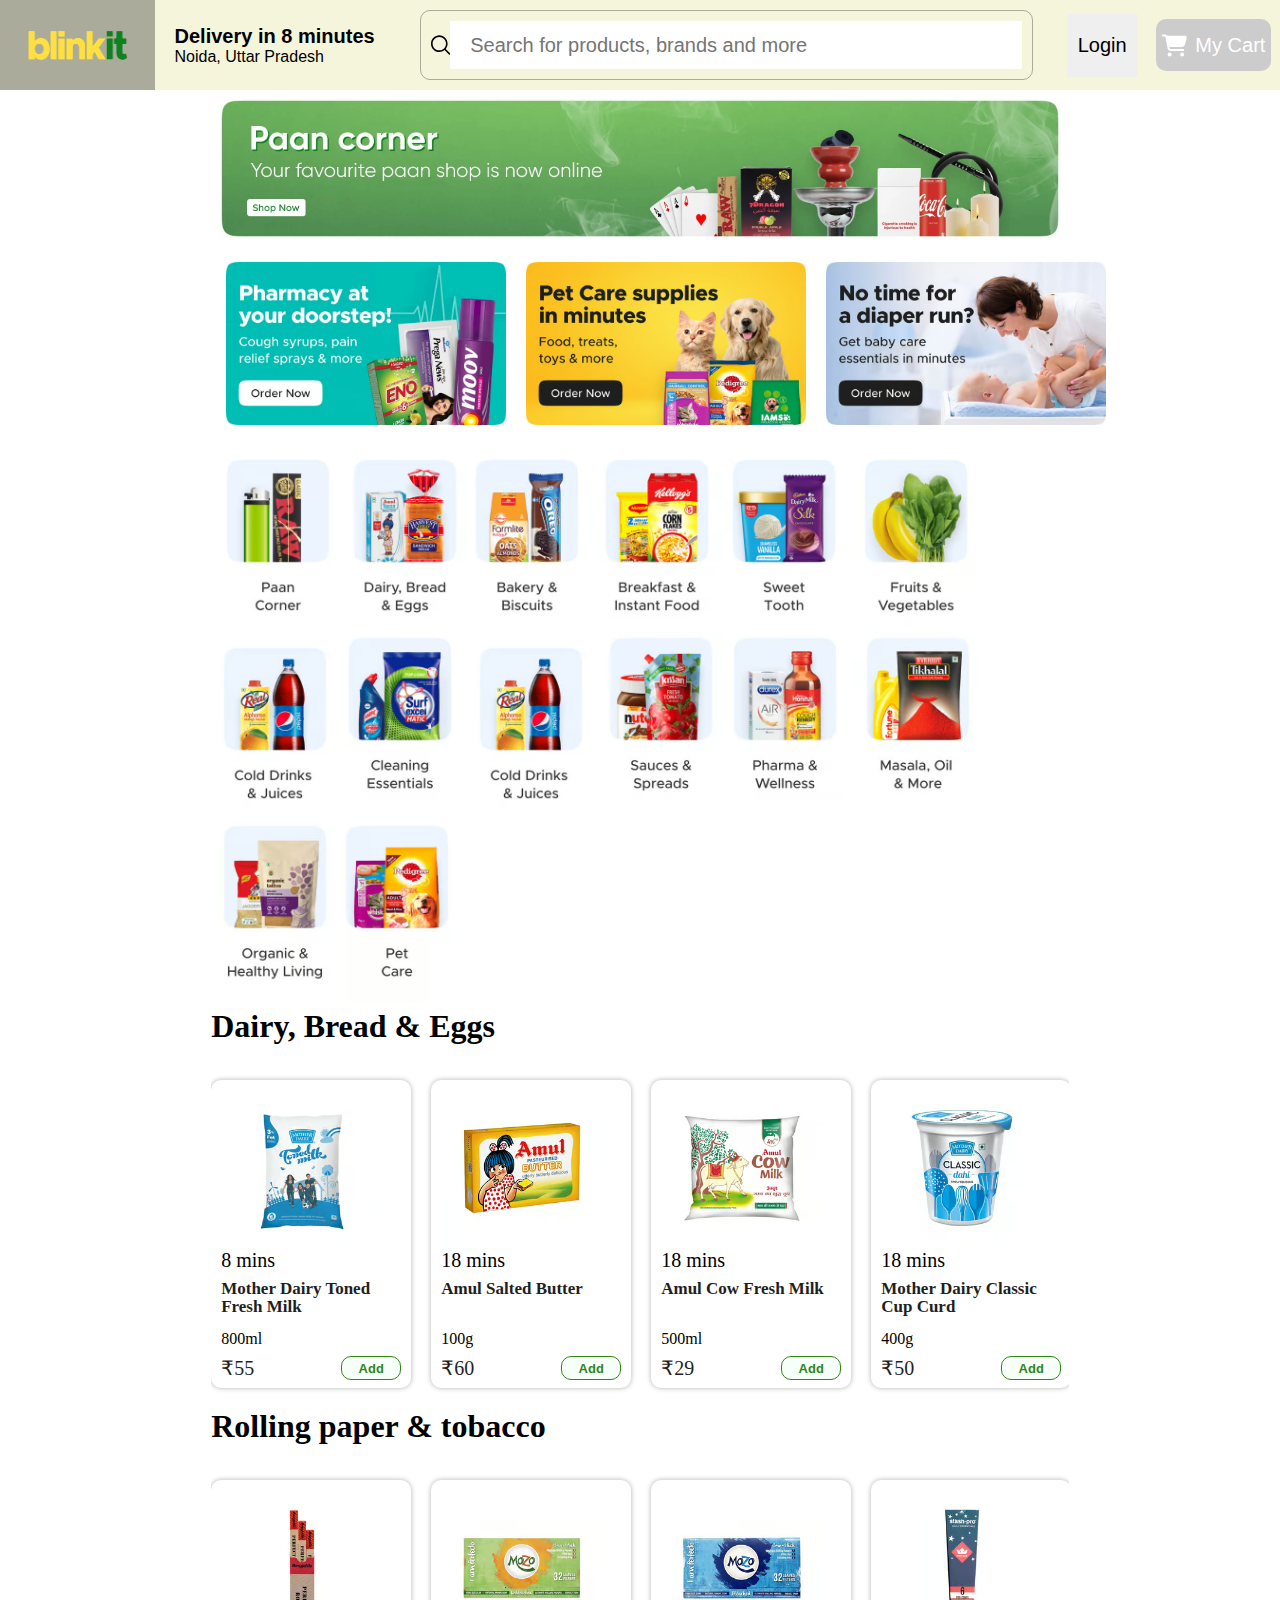
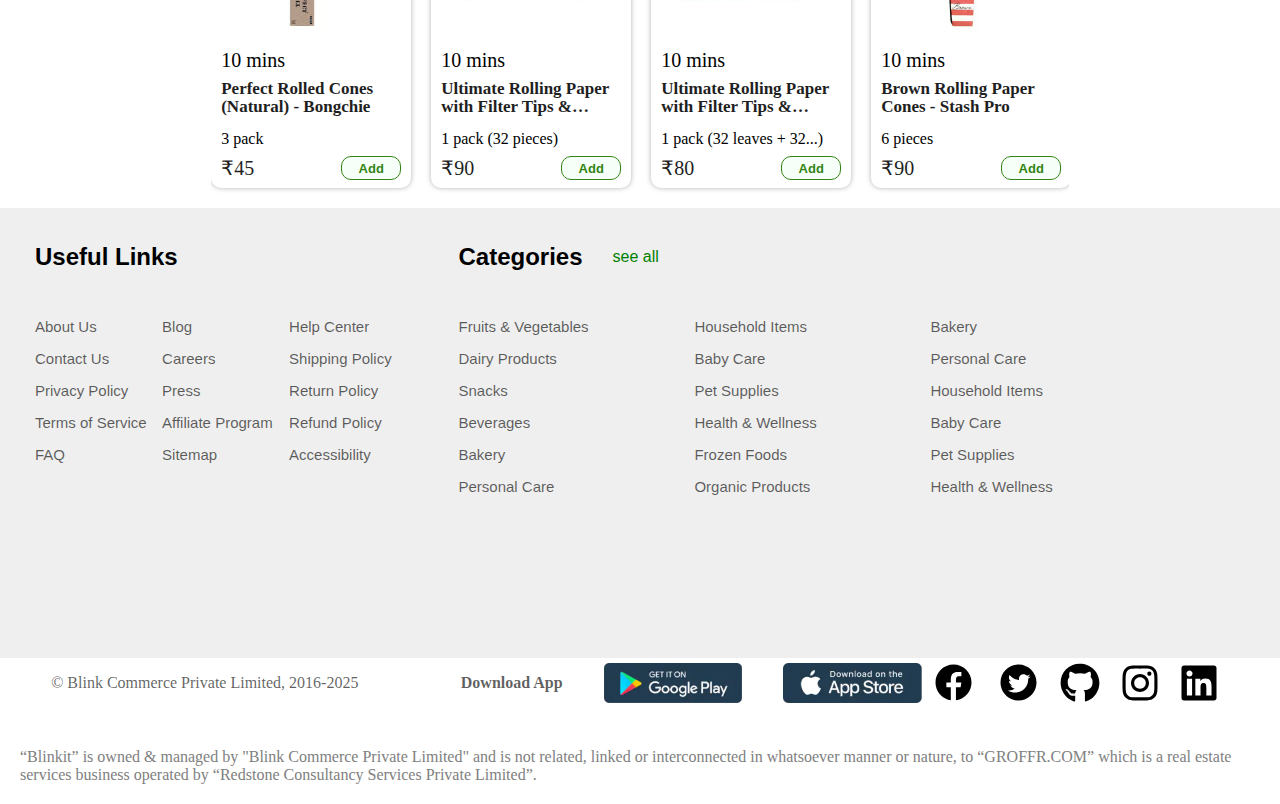
<file: blinkitClone/index.html>
<!DOCTYPE html>
<html lang="en">
<head>
    <meta charset="UTF-8">
    <meta name="viewport" content="width=device-width, initial-scale=1.0">
    <title>Document</title>
    <link rel="stylesheet" href="style.css">
    <link rel="stylesheet" href="https://cdnjs.cloudflare.com/ajax/libs/font-awesome/6.7.2/css/all.min.css" integrity="sha512-Evv84Mr4kqVGRNSgIGL/F/aIDqQb7xQ2vcrdIwxfjThSH8CSR7PBEakCr51Ck+w+/U6swU2Im1vVX0SVk9ABhg==" crossorigin="anonymous" referrerpolicy="no-referrer" />
</head>
<body>
    <nav>
        
        <div class="logo">

            <img src="./logo.webp" alt="Logo" width="100%" height="100%">

    </div>
        <div class="delivery">
            <h2>Delivery in 8 minutes</h2>
            <p>Noida, Uttar Pradesh</p>
        </div>
        <div class="searchbar">
            <svg fill="#000000" height="20px" width="20px" version="1.1" id="Capa_1" xmlns="http://www.w3.org/2000/svg" xmlns:xlink="http://www.w3.org/1999/xlink" viewBox="0 0 490.4 490.4" xml:space="preserve"><g id="SVGRepo_bgCarrier" stroke-width="0"></g><g id="SVGRepo_tracerCarrier" stroke-linecap="round" stroke-linejoin="round"></g><g id="SVGRepo_iconCarrier"> <g> <path d="M484.1,454.796l-110.5-110.6c29.8-36.3,47.6-82.8,47.6-133.4c0-116.3-94.3-210.6-210.6-210.6S0,94.496,0,210.796 s94.3,210.6,210.6,210.6c50.8,0,97.4-18,133.8-48l110.5,110.5c12.9,11.8,25,4.2,29.2,0C492.5,475.596,492.5,463.096,484.1,454.796z M41.1,210.796c0-93.6,75.9-169.5,169.5-169.5s169.6,75.9,169.6,169.5s-75.9,169.5-169.5,169.5S41.1,304.396,41.1,210.796z"></path> </g> </g></svg>
            <input type="text" placeholder="Search for products, brands and more">
        </div>
        <div class="buttons">
            <button class="login">Login</button>
            <button class="signup"><svg class="cart" xmlns="http://www.w3.org/2000/svg" width="25" height="25" viewBox="0 0 576 512"><!--!Font Awesome Free 6.7.2 by @fontawesome - https://fontawesome.com License - https://fontawesome.com/license/free Copyright 2025 Fonticons, Inc.--><path d="M0 24C0 10.7 10.7 0 24 0L69.5 0c22 0 41.5 12.8 50.6 32l411 0c26.3 0 45.5 25 38.6 50.4l-41 152.3c-8.5 31.4-37 53.3-69.5 53.3l-288.5 0 5.4 28.5c2.2 11.3 12.1 19.5 23.6 19.5L488 336c13.3 0 24 10.7 24 24s-10.7 24-24 24l-288.3 0c-34.6 0-64.3-24.6-70.7-58.5L77.4 54.5c-.7-3.8-4-6.5-7.9-6.5L24 48C10.7 48 0 37.3 0 24zM128 464a48 48 0 1 1 96 0 48 48 0 1 1 -96 0zm336-48a48 48 0 1 1 0 96 48 48 0 1 1 0-96z"/></svg>
              My Cart</button>
        </div>
    </nav>
    
    <section class="hero">
        <div class="wide">
            <img src="./Group-33704.webp" alt="Banner" width="100%" height="100%">
        </div>
        <div class="smalls">
            <a href="https://www.google.in">
            <img src="./1.avif" alt="Banner" width="100%" height="100%">
            </a>
            <a href="https://www.google.in">
            <img src="./2.avif" alt="Banner" width="100%" height="100%">
            </a>
            <a href="https://www.google.in">
            <img src="./3.avif" alt="Banner" width="100%" height="100%">
            </a>
        </div>
    </section>
    <section class="categories">
        <div class="product">
            <img src="./01.avif" alt="Product" width="100%" height="100%">
             
        </div>
        <div class="product">
            <img src="./breads.avif" alt="Product" width="100%" height="100%">
             
        </div> <div class="product">
            <img src="./bakery & biscuits.avif" alt="Product" width="100%" height="100%">
             
        </div> <div class="product">
            <img src="./breakfast.avif" alt="Product" width="100%" height="100%">
             
        </div> <div class="product">
            <img src="./sweet tooth.avif" alt="Product" width="100%" height="100%">
             
        </div> <div class="product">
            <img src="./fruits.avif" alt="Product" width="100%" height="100%">
             
        </div> <div class="product">
            <img src="./cold drinks.avif" alt="Product" width="100%" height="100%">
             
        </div> <div class="product">
            <img src="./cleaning.avif" alt="Product" width="100%" height="100%">
             
        </div> <div class="product">
            <img src="./cold drinks.avif" alt="Product" width="100%" height="100%">
             
        </div> <div class="product">
            <img src="./sauce & spreds.avif" alt="Product" width="100%" height="100%">
             
        </div> <div class="product">
            <img src="./pherma.avif" alt="Product" width="100%" height="100%">
             
        </div> <div class="product">
            <img src="./masala.avif" alt="Product" width="100%" height="100%">
             
        </div> <div class="product">
            <img src="./organic.avif" alt="Product" width="100%" height="100%">
             
        </div> <div class="product">
            <img src="./pet care.avif" alt="Product" width="100%" height="100%">
             
        </div>
    </section>
    <section class="products">
      <h1>Dairy, Bread & Eggs</h1>
      <div class="product-array">
        <div class="product-card">
          <img src="./lassi.avif" alt="product" width="100%" height="100%">
          <div class="content">
            <p>8 mins</p>
            <h2>Mother Dairy Toned Fresh Milk</h2>
            <p>800ml</p>
            <div class="add-to-cart">
              <p>₹55</p>
              <button class="add">Add</button>
            </div>
          </div>
        </div>
        <div class="product-card">
          <img src="./amul salted butter.avif" alt="product" width="100%" height="100%">
          <div class="content">
            <p>18 mins</p>
            <h2>Amul Salted Butter</h2>
            <p>100g</p>
            <div class="add-to-cart">
              <p>₹60</p>
              <button class="add">Add</button>
            </div>
          </div>
        </div>
        <div class="product-card">
          <img src="./amul cow fresh milk.avif" alt="product" width="100%" height="100%">
          <div class="content">
            <p>18 mins</p>
            <h2>Amul Cow Fresh Milk</h2>
            <p>500ml</p>
            <div class="add-to-cart">
              <p>₹29</p>
              <button class="add">Add</button>
            </div>
          </div>
        </div>
        <div class="product-card">
          <img src="./Mother Dairy Classic Cup Curd.avif" alt="product" width="100%" height="100%">
          <div class="content">
            <p>18 mins</p>
            <h2>Mother Dairy Classic Cup Curd</h2>
            <p>400g</p>
            <div class="add-to-cart">
              <p>₹50</p>
              <button class="add">Add</button>
            </div>
          </div>
        </div>

        <div class="product-card">
          <img src="./Mother Dairy Classic Curd.avif" alt="product" width="100%" height="100%">
          <div class="content">
            <p>18 mins</p>
            <h2>Mother Dairy Classic Curd</h2>
            <p>1kg</p>
            <div class="add-to-cart">
              <p>₹75</p>
              <button class="add">Add</button>
            </div>
          </div>
        </div>

        <div class="product-card">
          <img src="./harvest gold white bread.avif" alt="product" width="100%" height="100%">
          <div class="content">
            <p>18 mins</p>
            <h2>Harvest Gold 100% Atta Whole Wheat Bread</h2>
            <p>450g</p>
            <div class="add-to-cart">
              <p>₹60</p>
              <button class="add">Add</button>
            </div>
          </div>
        </div>

        <div class="product-card">
          <img src="./Amul Taaza Homogenised Toned....avif" alt="product" width="100%" height="100%">
          <div class="content">
            <p>18 mins</p>
            <h2>Amul Taaza Homogenised Toned...</h2>
            <p>1ltr</p>
            <div class="add-to-cart">
              <p>₹71</p>
              <button class="add">Add</button>
            </div>
          </div>
        </div>

        <div class="product-card">
          <img src="./Table White Eggs.avif" alt="product" width="100%" height="100%">
          <div class="content">
            <p>18 mins</p>
            <h2>Table White Eggs</h2>
            <p>10 pieces</p>
            <div class="add-to-cart">
              <p>₹73</p>
              <button class="add">Add</button>
            </div>
          </div>
        </div>

        <div class="product-card">
          <img src="./Mother Dairy Full Cream Fresh Milk.avif" alt="product" width="100%" height="100%">
          <div class="content">
            <p>18 mins</p>
            <h2>Mother Dairy Full Cream Fresh Milk</h2>
            <p>500ml</p>
            <div class="add-to-cart">
              <p>₹34</p>
              <button class="add">Add</button>
            </div>
          </div>
        </div>

        <div class="product-card">
          <img src="./Amul Masti Curd.avif" alt="product" width="100%" height="100%">
          <div class="content">
            <p>18 mins</p>
            <h2>Amul Masti Curd</h2>
            <p>1kg</p>
            <div class="add-to-cart">
              <p>₹75</p>
              <button class="add">Add</button>
            </div>
          </div>
        </div>

        <div class="product-card">
          <img src="./Amul Gold Full Cream Fresh Milk.avif" alt="product" width="100%" height="100%">
          <div class="content">
            <p>18 mins</p>
            <h2>Amul Gold Full Cream Fresh Milk</h2>
            <p>500ml</p>
            <div class="add-to-cart">
              <p>₹34</p>
              <button class="add">Add</button>
            </div>
          </div>
        </div>

        <div class="product-card">
          <img src="./Amul Taza Toned Fresh Milk.avif" alt="product" width="100%" height="100%">
          <div class="content">
            <p>18 mins</p>
            <h2>Amul Taza Toned Fresh Milk</h2>
            <p>1ltr</p>
            <div class="add-to-cart">
              <p>₹55</p>
              <button class="add">Add</button>
            </div>
          </div>
        </div>

        <div class="product-card">
          <img src="./Amul Masti Pouch Curd.avif" alt="product" width="100%" height="100%">
          <div class="content">
            <p>18 mins</p>
            <h2>Amul Masti Pouch Curd</h2>
            <p>400g</p>
            <div class="add-to-cart">
              <p>₹35</p>
              <button class="add">Add</button>
            </div>
          </div>
        </div>

        <div class="product-card">
          <img src="./English Oven Brown Bread.avif" alt="product" width="100%" height="100%">
          <div class="content">
            <p>18 mins</p>
            <h2>English Oven Brown Bread</h2>
            <p>400g</p>
            <div class="add-to-cart">
              <p>₹55</p>
              <button class="add">Add</button>
            </div>
          </div>
        </div>
      </div>
    </section>

    <section class="products">
      <h1>Rolling paper & tobacco</h1>
      <div class="product-array">
        <div class="product-card">
          <img src="./Perfect Rolled Cones (Natural) - Bongchie.avif" alt="product" width="100%" height="100%">
          <div class="content">
            <p>10 mins</p>
            <h2>Perfect Rolled Cones (Natural) - Bongchie</h2>
            <p>3 pack</p>
            <div class="add-to-cart">
              <p>₹45</p>
              <button class="add">Add</button>
            </div>
          </div>
        </div>
        <div class="product-card">
          <img src="./Ultimate Rolling Paper with Filter Tips & Crushing Tray (King Size, Unbleached) - Mozo.avif" alt="product" width="100%" height="100%">
          <div class="content">
            <p>10 mins</p>
            <h2>Ultimate Rolling Paper with Filter Tips & Crushing Tray (King Size, Unbleached) - Mozo</h2>
            <p>1 pack (32 pieces)</p>
            <div class="add-to-cart">
              <p>₹90</p>
              <button class="add">Add</button>
            </div>
          </div>
        </div>
        <div class="product-card">
          <img src="./Ultimate Rolling Paper with Filter Tips & Crushing Tray (King Size, Bleached) - Mozo.avif" alt="product" width="100%" height="100%">
          <div class="content">
            <p>10 mins</p>
            <h2>Ultimate Rolling Paper with Filter Tips & Crushing Tray (King Size, Bleached) - Mozo</h2>
            <p>1 pack (32 leaves + 32...)</p>
            <div class="add-to-cart">
              <p>₹80</p>
              <button class="add">Add</button>
            </div>
          </div>
        </div>
        <div class="product-card">
          <img src="./Brown Rolling Paper Cones - Stash Pro.avif" alt="product" width="100%" height="100%">
          <div class="content">
            <p>10 mins</p>
            <h2>Brown Rolling Paper Cones - Stash Pro</h2>
            <p>6 pieces</p>
            <div class="add-to-cart">
              <p>₹90</p>
              <button class="add">Add</button>
            </div>
          </div>
        </div>

        <div class="product-card">
          <img src="./Super Slim Brown Rolling Paper by Stash Pro.avif" alt="product" width="100%" height="100%">
          <div class="content">
            <p>10 mins</p>
            <h2>Super Slim Brown Rolling Paper by Stash Pro</h2>
            <p>1 pack (32 pieces)</p>
            <div class="add-to-cart">
              <p>₹55</p>
              <button class="add">Add</button>
            </div>
          </div>
        </div>

        <div class="product-card">
          <img src="./Metallic Herb Grinder Crusher By Outontrip.avif" alt="product" width="100%" height="100%">
          <div class="content">
            <p>10 mins</p>
            <h2>Metallic Herb Grinder/ Crusher By Outontrip</h2>
            <p>1 unit</p>
            <div class="add-to-cart">
              <p>₹250</p>
              <button class="add">Add</button>
            </div>
          </div>
        </div>

        <div class="product-card">
          <img src="./Thins Pre-Rolled Rolling Paper By LIT.avif" alt="product" width="100%" height="100%">
          <div class="content">
            <p>12 mins</p>
            <h2>Thins Pre-Rolled Rolling Paper By LIT</h2>
            <p>1pack</p>
            <div class="add-to-cart">
              <p>₹25</p>
              <button class="add">Add</button>
            </div>
          </div>
        </div>

        <div class="product-card">
          <img src="./Perfect Rolling Paper (Pink) - Bongchie.avif" alt="product" width="100%" height="100%">
          <div class="content">
            <p>12 mins</p>
            <h2>Perfect Rolling Paper (Pink) - Bongchie</h2>
            <p>3 pack</p>
            <div class="add-to-cart">
              <p>₹45</p>
              <button class="add">Add</button>
            </div>
          </div>
        </div>

        <div class="product-card">
          <img src="./Colour Roach - Stash Pro.avif" alt="product" width="100%" height="100%">
          <div class="content">
            <p>12 mins</p>
            <h2>Colour Roach - Stash Pro</h2>
            <p>32 sheets</p>
            <div class="add-to-cart">
              <p>₹50</p>
              <button class="add">Add</button>
            </div>
          </div>
        </div>

        <div class="product-card">
          <img src="./GO DESI Meetha Paan Desi Mints.avif" alt="product" width="100%" height="100%">
          <div class="content">
            <p>12 mins</p>
            <h2>GO DESI Meetha Paan Desi Mints</h2>
            <p>1 piece</p>
            <div class="add-to-cart">
              <p>₹80</p>
              <button class="add">Add</button>
            </div>
          </div>
        </div>

        <div class="product-card">
          <img src="./Pyramid Black Pre Rolled Cones by LIT.avif" alt="product" width="100%" height="100%">
          <div class="content">
            <p>12 mins</p>
            <h2>Pyramid Black Pre Rolled Cones by LIT</h2>
            <p>1 unit</p>
            <div class="add-to-cart">
              <p>₹20</p>
              <button class="add">Add</button>
            </div>
          </div>
        </div>

        <div class="product-card">
          <img src="./Brown Ripper Rolling Paper 32 Leaves + 32 Roaches Stash Pro.avif" alt="product" width="100%" height="100%">
          <div class="content">
            <p>12 mins</p>
            <h2>Brown Ripper Rolling Paper 32 Leaves + 32 Roaches Stash Pro</h2>
            <p>1 pack</p>
            <div class="add-to-cart">
              <p>₹120</p>
              <button class="add">Add</button>
            </div>
          </div>
        </div>

        <div class="product-card">
          <img src="./Marko Rolling Paper with Filter by TRP Essentials.avif" alt="product" width="100%" height="100%">
          <div class="content">
            <p>18 mins</p>
            <h2>Marko Rolling Paper with Filter by TRP Essentials</h2>
            <p>1 pack</p>
            <div class="add-to-cart">
              <p>₹130</p>
              <button class="add">Add</button>
            </div>
          </div>
        </div>

        <div class="product-card">
          <img src="./Brown Rolling Paper (King Size) - Stash Pro.avif" alt="product" width="100%" height="100%">
          <div class="content">
            <p>12 mins</p>
            <h2>Brown Rolling Paper (King Size) - Stash Pro</h2>
            <p>1 unit</p>
            <div class="add-to-cart">
              <p>₹50</p>
              <button class="add">Add</button>
            </div>
          </div>
        </div>
      </div>
    </section>

    <footer style="height: 50vh;">
      <div class="lleft">
          <div class="title"><h2>Useful Links</h2></div>
          <div class="ccontent">
              <ul>
                  <li><a href="#">About Us</a></li>
                  <li><a href="#">Contact Us</a></li>
                  <li><a href="#">Privacy Policy</a></li>
                  <li><a href="#">Terms of Service</a></li>
                  <li><a href="#">FAQ</a></li>
              </ul>
              <ul>
                  <li><a href="#">Blog</a></li>
                  <li><a href="#">Careers</a></li>
                  <li><a href="#">Press</a></li>
                  <li><a href="#">Affiliate Program</a></li>
                  <li><a href="#">Sitemap</a></li>
              </ul>
              <ul>
                  <li><a href="#">Help Center</a></li>
                  <li><a href="#">Shipping Policy</a></li>
                  <li><a href="#">Return Policy</a></li>
                  <li><a href="#">Refund Policy</a></li>
                  <li><a href="#">Accessibility</a></li>
              </ul>
          </div>
      </div>
      <div class="rright">
          <div class="title"><h2>Categories</h2><a>see all</a></div>
          <div class="ccontent">
              <ul>
                  <li><a href="#">Fruits & Vegetables</a></li>
                  <li><a href="#">Dairy Products</a></li>
                  <li><a href="#">Snacks</a></li>
                  <li><a href="#">Beverages</a></li>
                  <li><a href="#">Bakery</a></li>
                  <li><a href="#">Personal Care</a></li>
              </ul>
              <ul>
                  <li><a href="#">Household Items</a></li>
                  <li><a href="#">Baby Care</a></li>
                  <li><a href="#">Pet Supplies</a></li>
                  <li><a href="#">Health & Wellness</a></li>
                  <li><a href="#">Frozen Foods</a></li>
                  <li><a href="#">Organic Products</a></li>
              </ul>
              <ul>
                  <li><a href="#">Bakery</a></li>
                  <li><a href="#">Personal Care</a></li>
                  <li><a href="#">Household Items</a></li>
                  <li><a href="#">Baby Care</a></li>
                  <li><a href="#">Pet Supplies</a></li>
                  <li><a href="#">Health & Wellness</a></li>
              </ul>
          </div>
      </div>
  </footer>

  <div class="copyright">
      <p>© Blink Commerce Private Limited, 2016-2025</p>
      <div class="socials">
          <div class="app">
              <p>Download App</p>
              <img src="./playstore.webp" alt="Play Store" width="120px" height="40px">
              <img src="./appstore.webp" alt="App Store" width="120px" height="40px">
          </div>
          <div class="social">
            
              <svg xmlns="http://www.w3.org/2000/svg" x="0px" y="0px" width="45" height="45" viewBox="0 0 30 30">
                  <path d="M15,3C8.373,3,3,8.373,3,15c0,6.016,4.432,10.984,10.206,11.852V18.18h-2.969v-3.154h2.969v-2.099c0-3.475,1.693-5,4.581-5 c1.383,0,2.115,0.103,2.461,0.149v2.753h-1.97c-1.226,0-1.654,1.163-1.654,2.473v1.724h3.593L19.73,18.18h-3.106v8.697 C22.481,26.083,27,21.075,27,15C27,8.373,21.627,3,15,3z"></path>
              </svg>
            
                <svg xmlns="http://www.w3.org/2000/svg" x="0px" y="0px" width="45" height="45" viewBox="0 0 30 30">
                  <path d="M15,3C8.373,3,3,8.373,3,15c0,6.627,5.373,12,12,12s12-5.373,12-12C27,8.373,21.627,3,15,3z M21.464,12.535 c0.006,0.133,0.009,0.265,0.009,0.397c0,4.068-3.095,8.756-8.756,8.756c-1.739,0-3.356-0.509-4.717-1.383 c0.241,0.029,0.486,0.042,0.735,0.042c1.443,0,2.769-0.491,3.821-1.318c-1.347-0.025-2.484-0.915-2.875-2.137 c0.188,0.036,0.381,0.055,0.579,0.055c0.281,0,0.554-0.038,0.811-0.108c-1.408-0.282-2.469-1.526-2.469-3.017 c0-0.013,0-0.026,0-0.039c0.415,0.231,0.889,0.369,1.394,0.385c-0.825-0.551-1.369-1.494-1.369-2.561 c0-0.565,0.151-1.094,0.416-1.547c1.518,1.862,3.786,3.088,6.343,3.216c-0.052-0.225-0.079-0.46-0.079-0.701 c0-1.699,1.378-3.078,3.077-3.078c0.885,0,1.685,0.374,2.246,0.972c0.701-0.139,1.36-0.394,1.955-0.747 c-0.23,0.719-0.718,1.321-1.354,1.703c0.622-0.074,1.215-0.239,1.768-0.484C22.588,11.559,22.067,12.1,21.464,12.535z"></path>
              </svg>

              <svg xmlns="http://www.w3.org/2000/svg" width="40" height="40" viewBox="0 0 496 512"><!--!Font Awesome Free 6.7.2 by @fontawesome - https://fontawesome.com License - https://fontawesome.com/license/free Copyright 2025 Fonticons, Inc.--><path d="M165.9 397.4c0 2-2.3 3.6-5.2 3.6-3.3 .3-5.6-1.3-5.6-3.6 0-2 2.3-3.6 5.2-3.6 3-.3 5.6 1.3 5.6 3.6zm-31.1-4.5c-.7 2 1.3 4.3 4.3 4.9 2.6 1 5.6 0 6.2-2s-1.3-4.3-4.3-5.2c-2.6-.7-5.5 .3-6.2 2.3zm44.2-1.7c-2.9 .7-4.9 2.6-4.6 4.9 .3 2 2.9 3.3 5.9 2.6 2.9-.7 4.9-2.6 4.6-4.6-.3-1.9-3-3.2-5.9-2.9zM244.8 8C106.1 8 0 113.3 0 252c0 110.9 69.8 205.8 169.5 239.2 12.8 2.3 17.3-5.6 17.3-12.1 0-6.2-.3-40.4-.3-61.4 0 0-70 15-84.7-29.8 0 0-11.4-29.1-27.8-36.6 0 0-22.9-15.7 1.6-15.4 0 0 24.9 2 38.6 25.8 21.9 38.6 58.6 27.5 72.9 20.9 2.3-16 8.8-27.1 16-33.7-55.9-6.2-112.3-14.3-112.3-110.5 0-27.5 7.6-41.3 23.6-58.9-2.6-6.5-11.1-33.3 2.6-67.9 20.9-6.5 69 27 69 27 20-5.6 41.5-8.5 62.8-8.5s42.8 2.9 62.8 8.5c0 0 48.1-33.6 69-27 13.7 34.7 5.2 61.4 2.6 67.9 16 17.7 25.8 31.5 25.8 58.9 0 96.5-58.9 104.2-114.8 110.5 9.2 7.9 17 22.9 17 46.4 0 33.7-.3 75.4-.3 83.6 0 6.5 4.6 14.4 17.3 12.1C428.2 457.8 496 362.9 496 252 496 113.3 383.5 8 244.8 8zM97.2 352.9c-1.3 1-1 3.3 .7 5.2 1.6 1.6 3.9 2.3 5.2 1 1.3-1 1-3.3-.7-5.2-1.6-1.6-3.9-2.3-5.2-1zm-10.8-8.1c-.7 1.3 .3 2.9 2.3 3.9 1.6 1 3.6 .7 4.3-.7 .7-1.3-.3-2.9-2.3-3.9-2-.6-3.6-.3-4.3 .7zm32.4 35.6c-1.6 1.3-1 4.3 1.3 6.2 2.3 2.3 5.2 2.6 6.5 1 1.3-1.3 .7-4.3-1.3-6.2-2.2-2.3-5.2-2.6-6.5-1zm-11.4-14.7c-1.6 1-1.6 3.6 0 5.9 1.6 2.3 4.3 3.3 5.6 2.3 1.6-1.3 1.6-3.9 0-6.2-1.4-2.3-4-3.3-5.6-2z"/></svg>

              <svg xmlns="http://www.w3.org/2000/svg" width="40" height="40" viewBox="0 0 448 512"><!--!Font Awesome Free 6.7.2 by @fontawesome - https://fontawesome.com License - https://fontawesome.com/license/free Copyright 2025 Fonticons, Inc.--><path d="M224.1 141c-63.6 0-114.9 51.3-114.9 114.9s51.3 114.9 114.9 114.9S339 319.5 339 255.9 287.7 141 224.1 141zm0 189.6c-41.1 0-74.7-33.5-74.7-74.7s33.5-74.7 74.7-74.7 74.7 33.5 74.7 74.7-33.6 74.7-74.7 74.7zm146.4-194.3c0 14.9-12 26.8-26.8 26.8-14.9 0-26.8-12-26.8-26.8s12-26.8 26.8-26.8 26.8 12 26.8 26.8zm76.1 27.2c-1.7-35.9-9.9-67.7-36.2-93.9-26.2-26.2-58-34.4-93.9-36.2-37-2.1-147.9-2.1-184.9 0-35.8 1.7-67.6 9.9-93.9 36.1s-34.4 58-36.2 93.9c-2.1 37-2.1 147.9 0 184.9 1.7 35.9 9.9 67.7 36.2 93.9s58 34.4 93.9 36.2c37 2.1 147.9 2.1 184.9 0 35.9-1.7 67.7-9.9 93.9-36.2 26.2-26.2 34.4-58 36.2-93.9 2.1-37 2.1-147.8 0-184.8zM398.8 388c-7.8 19.6-22.9 34.7-42.6 42.6-29.5 11.7-99.5 9-132.1 9s-102.7 2.6-132.1-9c-19.6-7.8-34.7-22.9-42.6-42.6-11.7-29.5-9-99.5-9-132.1s-2.6-102.7 9-132.1c7.8-19.6 22.9-34.7 42.6-42.6 29.5-11.7 99.5-9 132.1-9s102.7-2.6 132.1 9c19.6 7.8 34.7 22.9 42.6 42.6 11.7 29.5 9 99.5 9 132.1s2.7 102.7-9 132.1z"/></svg>

              <svg xmlns="http://www.w3.org/2000/svg" width="40" height="40" viewBox="0 0 448 512"><!--!Font Awesome Free 6.7.2 by @fontawesome - https://fontawesome.com License - https://fontawesome.com/license/free Copyright 2025 Fonticons, Inc.--><path d="M416 32H31.9C14.3 32 0 46.5 0 64.3v383.4C0 465.5 14.3 480 31.9 480H416c17.6 0 32-14.5 32-32.3V64.3c0-17.8-14.4-32.3-32-32.3zM135.4 416H69V202.2h66.5V416zm-33.2-243c-21.3 0-38.5-17.3-38.5-38.5S80.9 96 102.2 96c21.2 0 38.5 17.3 38.5 38.5 0 21.3-17.2 38.5-38.5 38.5zm282.1 243h-66.4V312c0-24.8-.5-56.7-34.5-56.7-34.6 0-39.9 27-39.9 54.9V416h-66.4V202.2h63.7v29.2h.9c8.9-16.8 30.6-34.5 62.9-34.5 67.2 0 79.7 44.3 79.7 101.9V416z"/></svg>
  
      </div>
  </div>
  </div>
  <p class="lower">
      “Blinkit” is owned & managed by "Blink Commerce Private Limited" and is not related, linked or interconnected in whatsoever manner or nature, to “GROFFR.COM” which is a real estate services business operated by “Redstone Consultancy Services Private Limited”.
  </p>


</body>
</html>
</file>
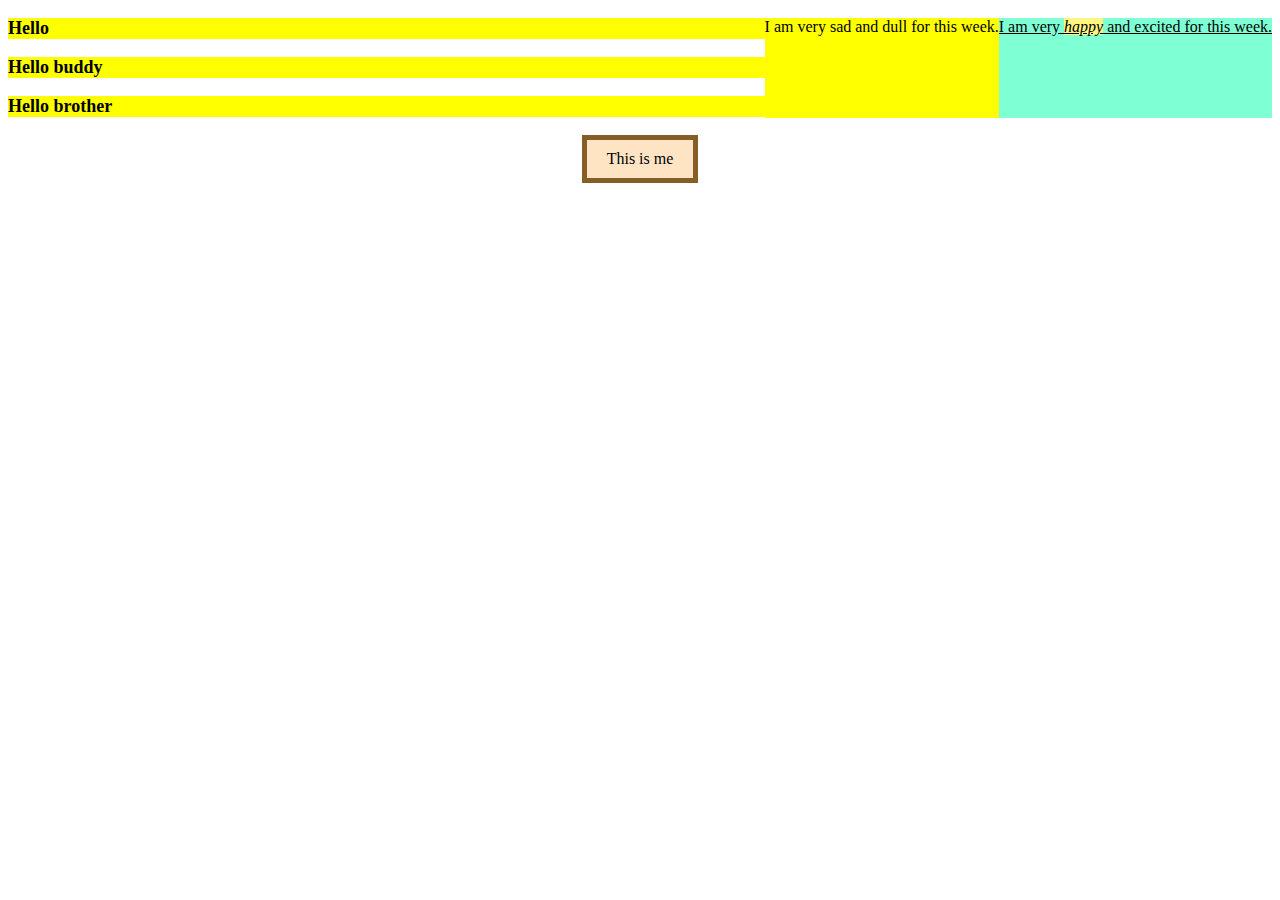
<file: class_26/index.html>
<!-- block elements  p elements -->
<!-- inline elements  b,i,u  -->

<!DOCTYPE html>
<html lang="en">
<head>
    <meta charset="UTF-8">
    <meta name="viewport" content="width=device-width, initial-scale=1.0">
    <title>Class_26</title>
    <style>
        .item{
            background-color: yellow;
            color: black;
            font-size: 18px;
            font-weight: bold;
            
        }
        .box{
            border-style: solid;
            border-width: 5px;
            border-color: rgb(132, 94, 38);
            padding: 10px 20px;
            margin: 10px auto;
            background-color: bisque;
            width: fit-content;
        }
    </style>
</head>
<body>
    <div style="background-color: aquamarine; text-decoration: underline; height: 100px; float: right;">
        I am very <i style="background-color: rgb(255, 246, 127)">happy</i> and excited for this week.
    </div>
    <div style="background-color: yellow; height: 100px; float: right">
        I am very sad and dull for this week.
    </div>
    <p class="item bold">Hello</p>
    <p class="item">Hello buddy</p>
    <p class="item">Hello brother</p>
    <div class="box">
        This is me
    </div>
</body>
</html>
</file>
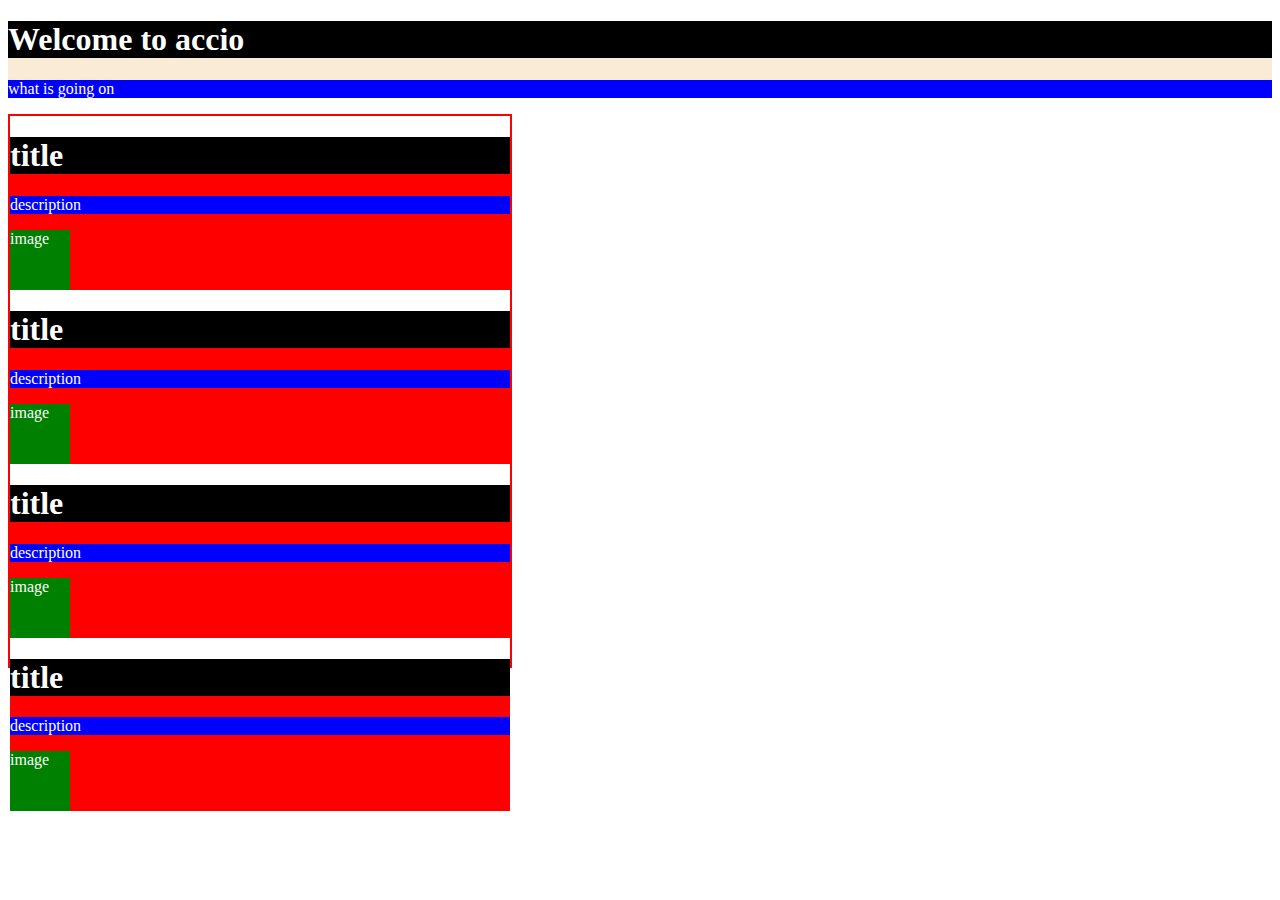
<file: practice_class/index.html>
<!DOCTYPE html>
<html lang="en">
<head>
    <meta charset="UTF-8">
    <meta name="viewport" content="width=device-width, initial-scale=1.0">
    <title>Document</title>
    <link rel="stylesheet" href="style.css">
</head>
<body>
    <div class="header">
        <h1>Welcome to accio</h1>
        <p>what is going on</p>

    </div>

    <div class="bestseller">
        <div class="product">
            <h1>title</h1>
            <p>description</p>
            <div class="image">image</div>
        </div>
        <div class="product">
            <h1>title</h1>
            <p>description</p>
            <div class="image">image</div>
        </div>
        <div class="product">
            <h1>title</h1>
            <p>description</p>
            <div class="image">image</div>
        </div>
        <div class="product">
            <h1>title</h1>
            <p>description</p>
            <div class="image">image</div>
        </div>
    </div>
</body>
</html>
</file>
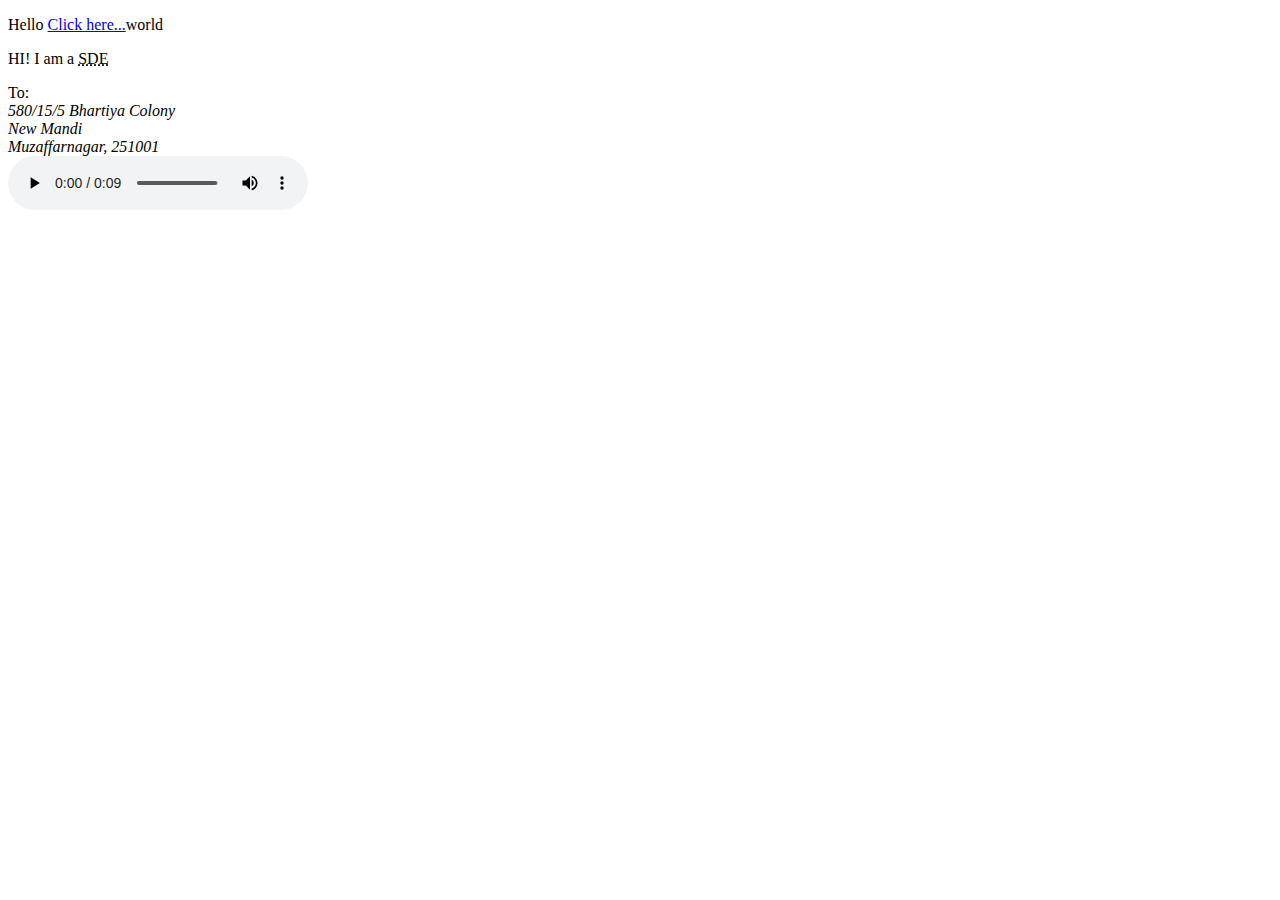
<file: class_28/first.html>
<!DOCTYPE html>
<html lang="en">
<head>
    <meta charset="UTF-8">
    <meta name="viewport" content="width=device-width, initial-scale=1.0">
    <title>This is my first html class</title>
    <!-- <base href="https://file-examples.com/" target="_blank"> -->
</head>
<body>
    <p>Hello <a href="https://m.media-amazon.com/images/I/51suEsggRLL._AC_SY145_.jpg" target="_blank">Click here...</a>world</p>
    <p>HI! I am a <abbr title="Software Development Engineer">SDE</abbr></p>
    To:
    <address>
        580/15/5 Bhartiya Colony <br>
        New Mandi <br>
        Muzaffarnagar, 251001
    </address>

    <audio controls>
       <source src="./reverse-vocal-sound-effect-242363.mp3" type="audio/wav"></source>
    </audio>
</body>
</html>
</file>
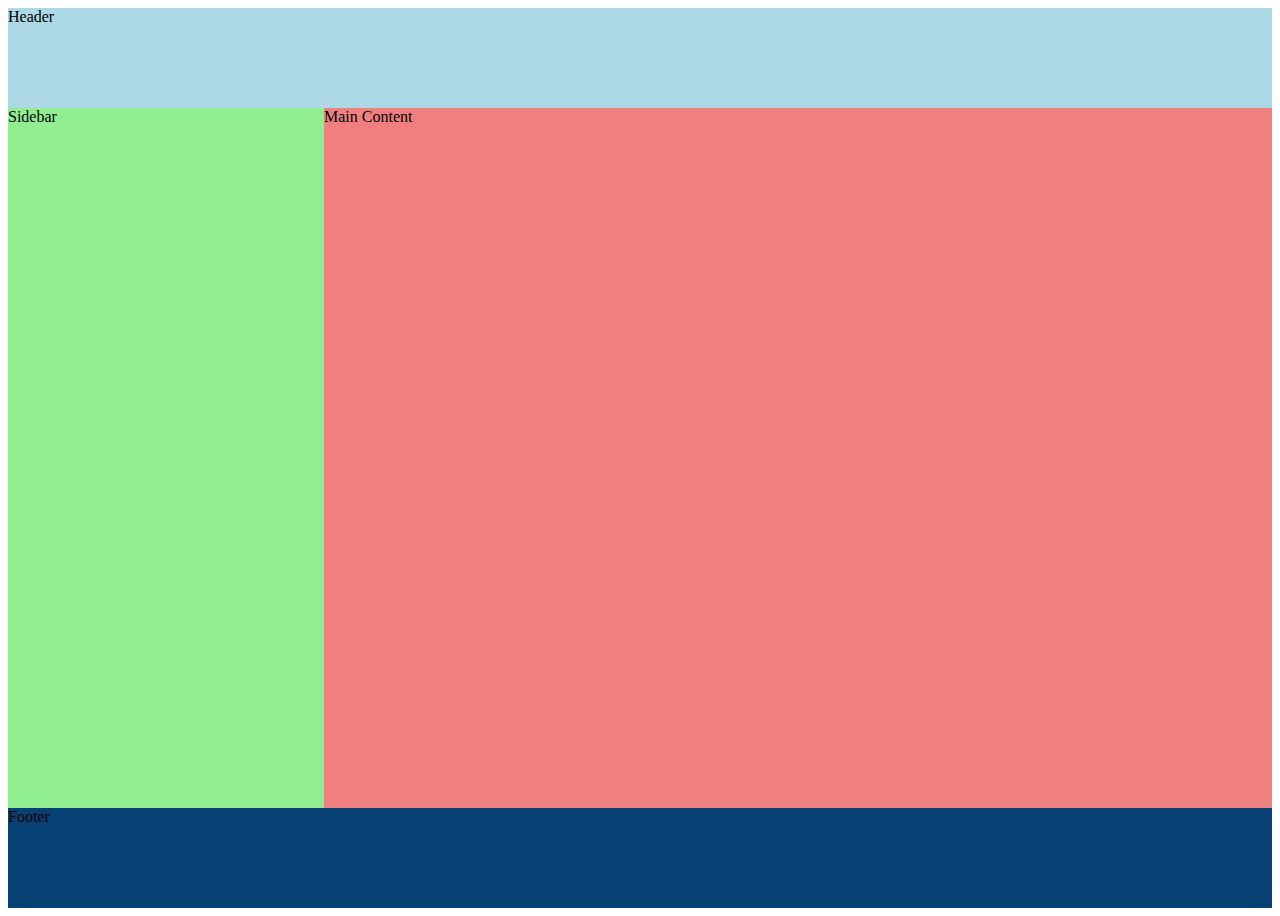
<file: testQuestion/grid.html>
<!DOCTYPE html>
<html lang="en">
<head>
    <meta charset="UTF-8">
    <meta name="viewport" content="width=device-width, initial-scale=1.0">
    <title>Document</title>
    <style>
        .dashboard{
            display: grid;
            grid-template-columns: 1fr 3fr;
            grid-template-rows: 100px 1fr 100px;
            min-height: 100vh;
            background-color: aqua;
        }
        .header{
            grid-column: 1/ 3;
            grid-row:1/2;
            background-color: lightblue;

        }

        aside{
            grid-column: 1/2;
            grid-row: 2/3;
            background-color: lightgreen;
        }

        main{
            grid-column:2/3;
            grid-row: 2/3;
            background-color: lightcoral;
        }

        footer{
            grid-column: 1/ span 2;
            grid-row: 3/4;
            background-color: #074073;
        }

            @media (max-width:768px){
                .dashboard{
                    grid-template-columns:1fr;
                    grid-template-rows:1fr 1fr 1fr 1fr;

                }

                header{
                    grid-column: 1/2;
                    grid-row: 1/2;
                }

                aside{
                    grid-column: 1/2;
                    grid-row: 2/3;
                }
                main{
                    grid-column: 1/2;
                    grid-row: 3/4;
                }
                footer{
                    grid-column: 1/2;
                    grid-row: 4/5;
                }
            }
    </style>
</head>
<body>
        <section class="dashboard">
            <header class="header"> Header </header>
            <aside> Sidebar </aside>
            <main class="main">Main Content</main>
            <footer>Footer</footer>
        </section>
</body>
</html>
</file>
<file: blinkitClone/style.css>
*{
    margin: 0;
    padding: 0;
    box-sizing: border-box;
}


nav{
    background-color: beige;
    height: 90px;
    color: black;
    position: sticky;
    top: 0;
    /* padding: 10px; */
    display: flex;
    align-items: center;

}

.logo{
    height: 100%;
    padding: 30px 27px;
    /* margin: 0 13px; */
    /* height: 100%; */
    width:170px;
    /* min-width: 100px */
}
.vertical{
    height: 100%;
    /* margin: 0 20px; */
}

/* .vertical:hover{
    background-color: #33333362;
    cursor: pointer;
} */


 .logo:hover{
    background-color:#33333362;
    cursor: pointer;
} 

.delivery{
    color: #000;
    font-family:Arial, Helvetica, sans-serif;
    padding: 20px;
    width: 300px;
}
.delivery:hover{
    background-color: #33333362;
cursor: pointer;}
.delivery h2{
    font-size: 20px;
    /* font-weight: 400; */
}


/* padding, margin */

/* padding:10px;
 */
 /* padding: A B -> A top and bottom B left and right */
 /* padding:20px 0; */
/* padding-right: 20px; */
/* padding: 0 20px 0 0; */
/* padding: top right bottom left */


.searchbar{
    /* background-color: #33333362; */
    border: 1px solid #33333362;
    width: 55vw;
    height: 70px;
    display:flex;
    align-items: center;
    justify-content: flex-start;
    padding: 10px;
    border-radius: 10px;
}

/* .hero{
    margin: 100px 0;
} */

.searchbar input{
    width: 100%;
    height: 100%;
    border: none;
    outline: none;
    padding-left: 20px;
    font-size: 20px;
    font-family: Arial, Helvetica, sans-serif;
}

.buttons{
    width: 20%;
    display: flex;
    height: 70%;
    align-items: center;
    justify-content: space-evenly;
    margin-left: 25px;
}

.login, .signup {
    width: 32%;
}


.login{
    height: 100%;
    /* background-color: #33333362;
    border-radius: 10px; */
    display: flex;
    align-items: center;
    justify-content: center;
    font-family: Arial, Helvetica, sans-serif;
    font-size: 20px;
    border: none;
    color: #000;
    font-weight: 500;
    cursor: pointer;
}

.signup{
    /* width: 40%;
    height: 50%; */
    height: 52px;
    width: 115px;
    /* background-color: #58831E; */
    background-color: rgb(204, 204, 204);
    margin: 0 0 0 10px;
    border-radius: 10px;
    display: flex;
    align-items: center;
    justify-content: center;
    font-family: Arial, Helvetica, sans-serif;
    font-size: 20px;
    border: none;
    color: #fff;
    font-weight: 500;
    cursor: pointer;
}

.signup>svg {
    background-color: rgb(204, 204, 204);
    fill: white;
    margin-right: 8px;
}

.wide{
    width: 67%;
    height: 100%;
    margin: 0 auto;
    display: flex;
    align-items: center;
    justify-content: center;
}


.smalls{
    width: 67%;
    height: auto;
    margin: 0 auto;
    display: flex;
    align-items: center;
    gap: 20px;
    justify-content: flex-start;
    padding: 15px 15px;
}

.smalls a img{
    height: auto;
    width: 280px;
    /* margin: 0 20px; */
}

.categories{
    width: 67vw;
    min-width: none;
    height: auto;
    margin: 0 auto;
    display: flex;
    flex-wrap: wrap;

}


.product{
    width: 128px;
    height: 188px;
    /* display: flex;
    flex-direction: column;
    align-items: center;
    justify-content: center; */
}

.products{
    width: 67vw;
    height: 400px;
    margin: 0 auto;
    display: flex;
    flex-direction: column;
    align-items: flex-start;
    gap: 15px;
    overflow: hidden;
}

.product-array {
    /* height: 300px; */
    max-width: 100vw;
    scrollbar-width: none;
    width: 100%;
    display: flex;
    /* flex-direction: row; */
    overflow: auto;
    /* justify-content: space-evenly; */
    gap: 20px;
    /* flex-wrap: wrap; */
    /* align-items: flex-start; */
    /* justify-content: flex-end; */
}

.product-card {
    width: 400px;
    /* max-width: 100%; */
    height: auto;
    margin: 20px 0;
    min-width: 200px;
    overflow: hidden;
    display: flex;
    flex-direction: column;
    align-items: flex-start;
    justify-content: center;
    border-radius: 10px;
    background-color: #fff;
    box-shadow: 0 0 5px #33333362;
    padding: 10px;
    box-sizing: border-box;
}

.product-card img {
    width: 90%;
    border-radius: 10px;
}

.content {
    width: 100%;
    height: 60%;
    display: flex;
    flex-direction: column;
    align-items: flex-start;
    gap: 8px;
}

.content h2 {
    overflow: hidden;
    color: rgb(31, 31, 31);
    font-weight: 600;
    font-size: 17px;
    display: -webkit-box;
    -webkit-line-clamp: 2;
    -webkit-box-orient: vertical;
    line-height: 18px;
    width: 100%;
    height: 36px;
    margin-bottom: 6px;
}



.content p:nth-child(1){
    font-size: 20px;
}

.add-to-cart {
    width: 100%;
    display: flex;
    justify-content: space-between;
}

/* .add-to-cart p{
    color: rgb(31, 31, 31); 
    font-weight: 600; 
    font-size: 5px;
} */

.add-to-cart p {
    font-size: 20px;
    font-weight: 500;
    color: rgb(31, 31, 31); 
}

/* .add-to-cart .add {
    cursor: pointer;
    width: 60px;
    border: 1px solid rgb(49, 134, 22);
    height: 24px;
    color: rgb(49, 134, 22);
    font-weight: 600;
    font-size: 13px;
    font-family: Okra;
    background-color: rgb(247, 255, 249);
    border-radius: 0.375rem;
    gap: 0.125rem;
    display: flex;
    -webkit-box-pack: center;
    justify-content: center;
    -webkit-box-align: center;
    align-items: center;
} */

.add-to-cart button{
    /* width: 40%; */
    width: 60px;
    /* height: 30px; */
    height: 24px;
    /* background-color: #58831E; */
    background-color: rgb(247, 255, 249);
    border-radius: 10px;
    /* border: none; */
    border: 1px solid rgb(49, 134, 22);
    /* color: #fff; */
    color: rgb(49, 134, 22);;
    font-family: Arial, Helvetica, sans-serif;
    font-size: 13px;
    cursor: pointer;
    font-weight: 600;
}

footer{
    width: 100%;
    padding: 35px;
    background-color: #33333314;
    display: flex;
    align-items: center;
    justify-content: space-between;
}

.rright{
    width: 65%;
    height: 100%;
}

.rright a {
    color: green;
}

.lleft{
    width: 35%;
    height: 100%;
    /* padding: 20px; */
}

.ccontent{
    width: 100%;

    display: flex;
    flex-direction: row;
    /* background-color: #ff2; */
    /* justify-content: center; */
    justify-content: flex-start;
}



.ccontent ul{
    width: 30%;
    list-style: none;
    padding: 0;
    line-height: 2;
    padding: 40px 0;
    margin: 0;
}

.ccontent ul li a{
    text-decoration: none;
    font-size: 15px;
    color: #0000009f;
    font-family: Arial, Helvetica, sans-serif;
    cursor: pointer;
}

.title{
    font-family: Arial, Helvetica, sans-serif;
    width: 100%;
    display: flex;
    align-items: center;
    gap: 30px;
}

.copyright{
    margin-bottom: 20px;
    width: 100%;
    height: 50px;
    display: flex;
    align-items: center;
    justify-content: space-around;
}

.copyright p {
    color: #0000009f;
}

.socials{
    width: 60%;

    display: flex;
    align-items: center;
    justify-content: space-around;
}

.app{
    display: flex;
    align-items: center;
    width: 60%;
    justify-content: space-between;
}

.app p {
    font-weight: 600;
    color: #0000009f;
}

.app img {
    width: 30%;
}

.social{
    width: 40%;
    display: flex;
    align-items: center;
    justify-content: space-evenly;
    gap: 10px;
}

.lower{
    width: 100%;
    padding: 20px;
    color: grey;
}
</file>
<file: practice_class/style.css>
.header{
    width: 100%;
    background-color: antiquewhite;
    padding: 0;
    margin: 0;
}

.bestseller{
    height: 550px;
    width: 500px;
    border: 2px solid red;
}

.product{
    background-color: red;
}

h1{
    background-color: black;
    color: #fff;
}

p{
    background-color: blue;
    color: #fff;
}

.image{
    background-color: green;
    color: #fff;
    height: 60px;
    width: 60px;
}

--> 3 types of selector in css
1. type selector
2. class selector
3. id selector
</file>
